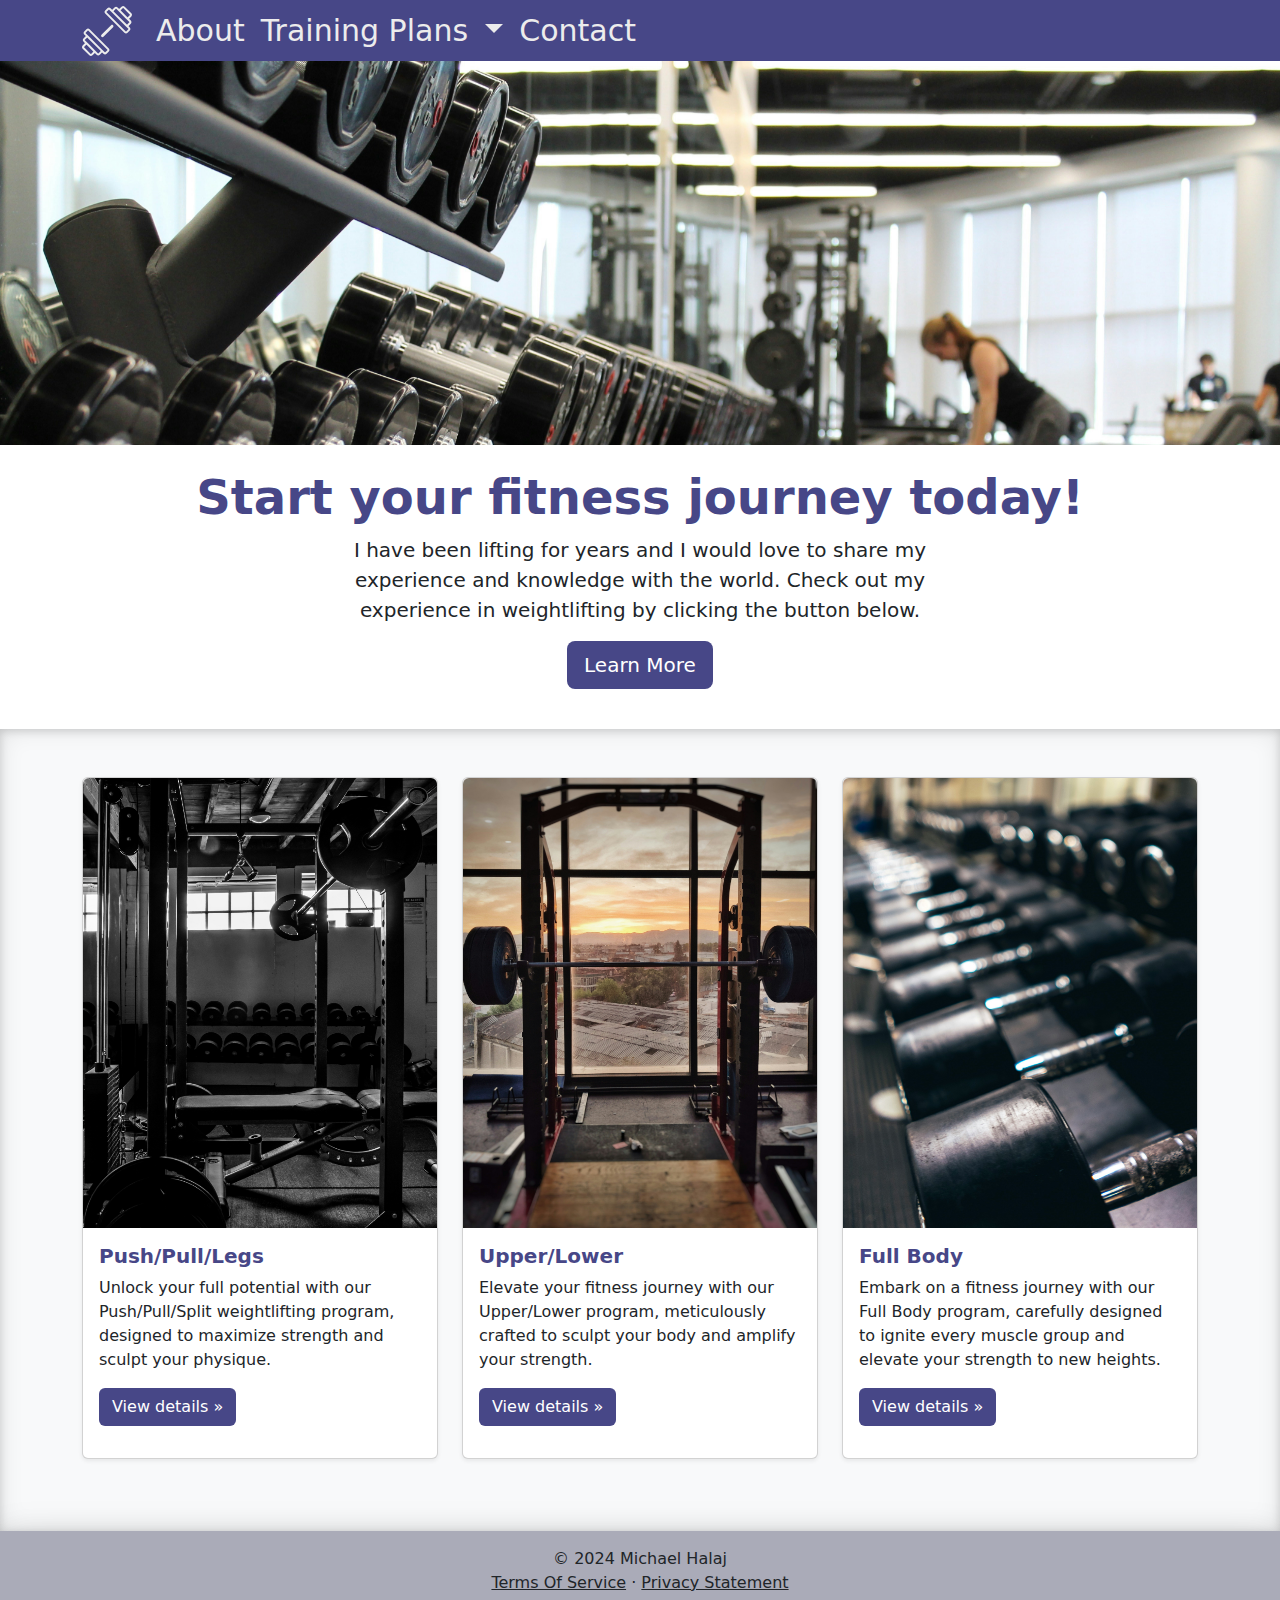
<file: index.html>
<!--DEVELOPER Michael Halaj, IS117-102, Spring 2024-->
<!DOCTYPE html>
<html lang="en">
<head>
    <meta charset="UTF-8">
    <meta name="viewport" content="width=device-width, initial-scale=1.0">
    <title>Training Strategies</title>
    <link href="https://cdn.jsdelivr.net/npm/bootstrap@5.3.3/dist/css/bootstrap.min.css" rel="stylesheet" integrity="sha384-QWTKZyjpPEjISv5WaRU9OFeRpok6YctnYmDr5pNlyT2bRjXh0JMhjY6hW+ALEwIH" crossorigin="anonymous">
    <link rel="stylesheet" href="styles.css">
</head>
<body class="d-flex flex-column h-100">
        <header>
          <nav class="navbar navbar-expand-lg ps-4 pe-4 shadow">
            <div class="container">
              <a class="navbar-brand" href="index.html">
                <img src="images/dumbbell-svgrepo-com.svg" width="50" height="50" alt="Home">
            </a>
            <button class="navbar-toggler" type="button" data-bs-toggle="collapse" data-bs-target="#navbarNavDropdown" aria-controls="navbarNavDropdown" aria-expanded="false" aria-label="Toggle navigation">
              <span class="navbar-toggler-icon"></span>
            </button>
            <div class="collapse navbar-collapse" id="navbarNavDropdown">
              <ul class="navbar-nav">
                <li class="nav-item active">
                  <a class="nav-link" href="about.html">About</a>
                </li>
                <li class="nav-item dropdown">
                    <a class="nav-link dropdown-toggle" href="#" id="navbarDropdownMenuLink" role="button" data-bs-toggle="dropdown" aria-expanded="false">
                      Training Plans
                    </a>
                    <ul class="dropdown-menu" id="dropdown-menu" aria-labelledby="navbarDropdownMenuLink">
                      <li><a class="dropdown-item" href="ppl.html">Push/Pull/Legs</a></li>
                      <li><a class="dropdown-item" href="upperlower.html">Upper/Lower</a></li>
                      <li><a class="dropdown-item" href="fullbody.html">Full Body</a></li>
                    </ul>
                  </li>
                <li class="nav-item">
                  <a class="nav-link" href="contact.html">Contact</a>
                </li>
              </ul>
            </div>
          </nav>
        </header>
        <main>
          <div id="carousel" class="carousel slide mb-6" data-bs-ride="carousel">
            <div class="carousel-inner">
              <div class="carousel-item active">
                <img class="d-block w-100" src="images/carousel-1.jpg" alt="First slide">
              </div>
              <div class="carousel-item">
                <img class="d-block w-100" src="images/carousel-2.jpg" alt="Second slide">
              </div>
              <div class="carousel-item">
                <img class="d-block w-100" src="images/carousel-3.jpg" alt="Third slide">
              </div>
            </div>
          </div>
          <div class="p-4 text-center">
            <div class="container-fluid">
              <h1 class="display-5 fw-bold contact-me">Start your fitness journey today!</h1>
              <div class="col-lg-6 mx-auto">
                <p class="contact-paragraph">I have been lifting for years and I would love to share my experience and knowledge with the world. Check out my experience in weightlifting by clicking the button below.</p>
              </div>
              <p>
                <a class="btn btn-lg view-details" href="about.html">Learn More</a>
              </p>
            </div>
          </div>
          <div class="bg-body-tertiary p-5 card-background">
            <div class="container mb-4">
              <div class="row">
                <div class="col-lg-4">
                  <div class="card shadow-sm">
                      <img class="card-image"src="images/gym2.jpg" width="100%" alt="gym equipment">
                    <div class="card-body">
                      <h5 class="card-title contact-me fw-bold">Push/Pull/Legs</h5>
                      <p class="card-text">
                        Unlock your full potential with our Push/Pull/Split weightlifting program, designed to maximize strength and sculpt your physique.
                      </p>
                      <p>
                        <a class="btn view-details" href="ppl.html">View details »</a>
                      </p>
                    </div>
                  </div>
                </div>
                <div class="col-lg-4">
                  <div class="card shadow-sm">
                    <img class="card-image"src="images/gym3.jpg" width="100%" alt="">
                    <div class="card-body">
                      <h5 class="card-title contact-me fw-bold">Upper/Lower</h5>
                      <p class="card-text">
                        Elevate your fitness journey with our Upper/Lower program, meticulously crafted to sculpt your body and amplify your strength.
                      </p>
                      <p>
                        <a class="btn view-details" href="upperlower.html">View details »</a>
                      </p>
                    </div>
                  </div>
                </div>
                <div class="col-lg-4">
                  <div class="card shadow-sm">
                    <img class="card-image"src="images/gym4.jpg" width="100%" alt="">
                    <div class="card-body">
                      <h5 class="card-title contact-me fw-bold">Full Body</h5>
                      <p class="card-text">
                        Embark on a fitness journey with our Full Body program, carefully designed to ignite every muscle group and elevate your strength to new heights. 
                      </p>
                      <p>
                        <a class="btn view-details" href="fullbody.html">View details »</a>
                      </p>
                    </div>
                  </div>
                </div>
              </div>
            </div>
          </div>
                   
        </main>
          
    <footer class="footer mt-auto text-center text-lg-start">
        <!-- Copyright -->
        <div class="text-center p-3">
            © 2024 Michael Halaj 
            <br>
            <a class="text-body" href="#">Terms Of Service</a>
            ·
            <a class="text-body" href="#">Privacy Statement</a>

        </div>
        <!-- Copyright -->
      </footer>
    </div>
    <script src="https://cdn.jsdelivr.net/npm/bootstrap@5.3.3/dist/js/bootstrap.bundle.min.js" integrity="sha384-YvpcrYf0tY3lHB60NNkmXc5s9fDVZLESaAA55NDzOxhy9GkcIdslK1eN7N6jIeHz" crossorigin="anonymous"></script>
</body>
</html>
</file>
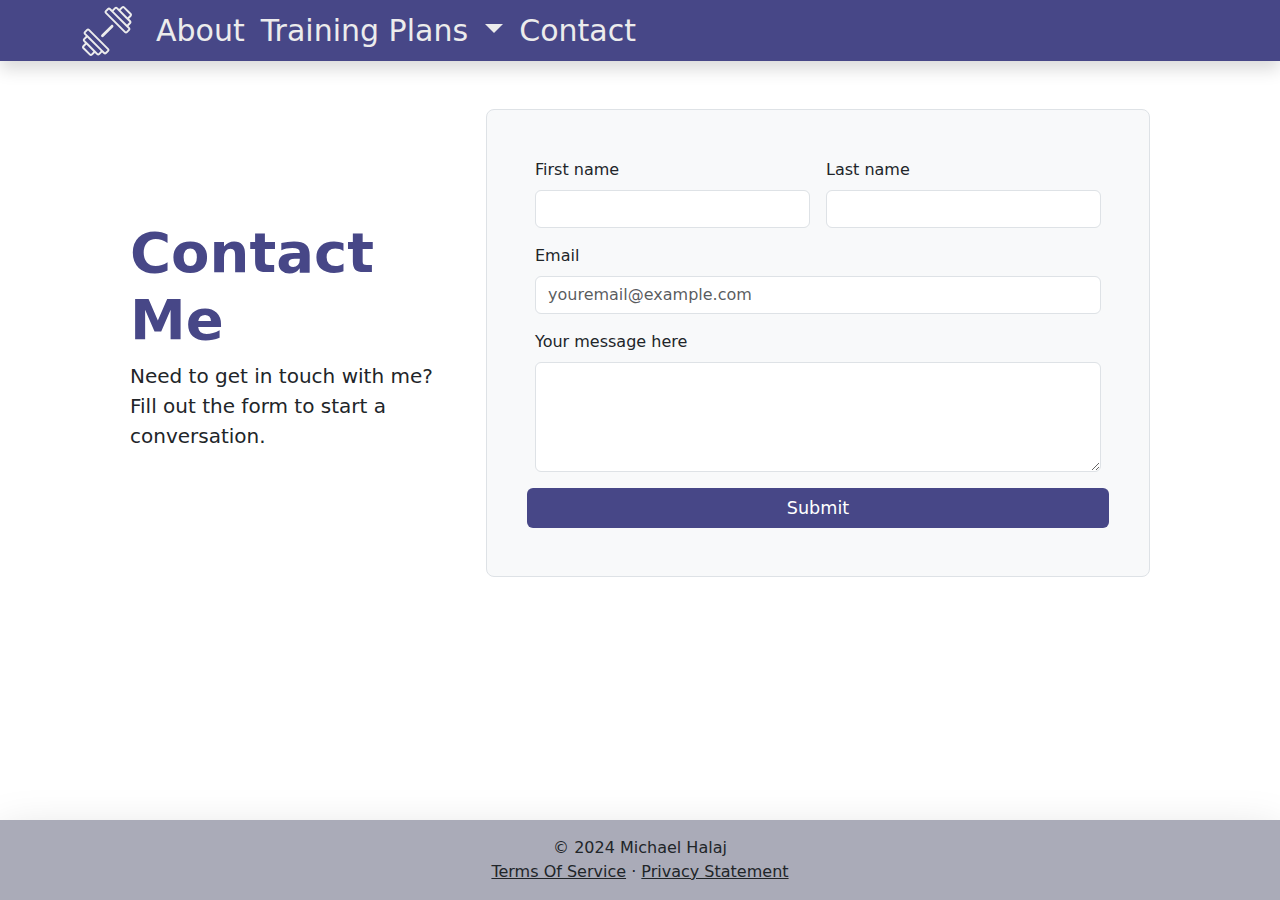
<file: contact.html>
<!DOCTYPE html>
<html lang="en">
<head>
    <meta charset="UTF-8">
    <meta name="viewport" content="width=device-width, initial-scale=1.0">
    <title>Training Strategies</title>
    <link href="https://cdn.jsdelivr.net/npm/bootstrap@5.3.3/dist/css/bootstrap.min.css" rel="stylesheet" integrity="sha384-QWTKZyjpPEjISv5WaRU9OFeRpok6YctnYmDr5pNlyT2bRjXh0JMhjY6hW+ALEwIH" crossorigin="anonymous">
    <link rel="stylesheet" href="styles.css">
</head>
<body class="d-flex flex-column h-100">
    <header>
        <nav class="navbar navbar-expand-lg ps-4 pe-4 shadow">
            <!--No scrollbar on page affects the navbar shift-->
            <div class="container">
                <a class="navbar-brand" href="index.html">
                    <img src="images/dumbbell-svgrepo-com.svg" width="50" height="50" alt="Home">
                </a>
                <button class="navbar-toggler" type="button" data-bs-toggle="collapse" data-bs-target="#navbarNavDropdown" aria-controls="navbarNavDropdown" aria-expanded="false" aria-label="Toggle navigation">
                    <span class="navbar-toggler-icon"></span>
                </button>
                <div class="collapse navbar-collapse" id="navbarNavDropdown">
                    <ul class="navbar-nav">
                        <li class="nav-item active">
                            <a class="nav-link" href="about.html">About</a>
                        </li>
                        <li class="nav-item dropdown">
                            <a class="nav-link dropdown-toggle" href="#" id="navbarDropdownMenuLink" role="button" data-bs-toggle="dropdown" aria-expanded="false">
                                Training Plans
                            </a>
                            <ul class="dropdown-menu" aria-labelledby="navbarDropdownMenuLink">
                                <li><a class="dropdown-item" href="ppl.html">Push/Pull/Legs</a></li>
                                <li><a class="dropdown-item" href="upperlower.html">Upper/Lower</a></li>
                                <li><a class="dropdown-item" href="fullbody.html">Full Body</a></li>
                            </ul>
                        </li>
                        <li class="nav-item">
                            <a class="nav-link" href="#">Contact</a>
                        </li>
                    </ul>
                </div>
            </div>
        </nav>
    </header>
    <main class="container">
        <div class="row g-5 align-items-center p-5">
            <div class="col-md-5 col-lg-4">
                <h1 class="contact-me display-4 fw-bold">Contact Me </h1>
                <p class="contact-paragraph">
                    Need to get in touch with me? Fill out the form to start a conversation.
                </p>
            </div>
            <div class="col-md-7 col-lg-8">
                <form class="bg-body-tertiary p-3 rounded-3 border p-5">
                    <div class="row g-3">
                        <div class="col-sm-6">
                            <label for="firstName" class="form-label">First name</label>
                            <input type="text" class="form-control" id="firstName" placeholder="" value="" required="">
                            <div class="invalid-feedback">
                              Valid first name is required.
                            </div>
                        </div>
                        <div class="col-sm-6">
                            <label for="lastName" class="form-label">Last name</label>
                            <input type="text" class="form-control" id="lastName" placeholder="" value="" required="">
                            <div class="invalid-feedback">
                              Valid last name is required.
                            </div>
                        </div>
                        <div class="col-12">
                            <label for="email" class="form-label">
                                Email
                            </label>
                            <input type="email" class="form-control" id="email" placeholder="youremail@example.com">
                            <div class="invalid-feedback">
                               Valid email address is required.
                            </div>
                        </div>
                        <div class="col-12">
                            <label for="message" class="form-label">
                                Your message here
                            </label>
                            <textarea class="form-control" rows="4"></textarea>
                        </div>
                        <button type="submit" class="btn submit">Submit</button>
                    </div>

                </form>

            </div>
            
        </div>
    </main>
    <footer class="footer mt-auto text-center text-lg-start">
        <!-- Copyright -->
        <div class="text-center p-3">
            © 2024 Michael Halaj 
            <br>
            <a class="text-body" href="#">Terms Of Service</a>
            ·
            <a class="text-body" href="#">Privacy Statement</a>
        </div>
        <!-- Copyright -->
    </footer>
    <script src="https://cdn.jsdelivr.net/npm/bootstrap@5.3.3/dist/js/bootstrap.bundle.min.js" integrity="sha384-YvpcrYf0tY3lHB60NNkmXc5s9fDVZLESaAA55NDzOxhy9GkcIdslK1eN7N6jIeHz" crossorigin="anonymous"></script>
</body>
</html>
</file>
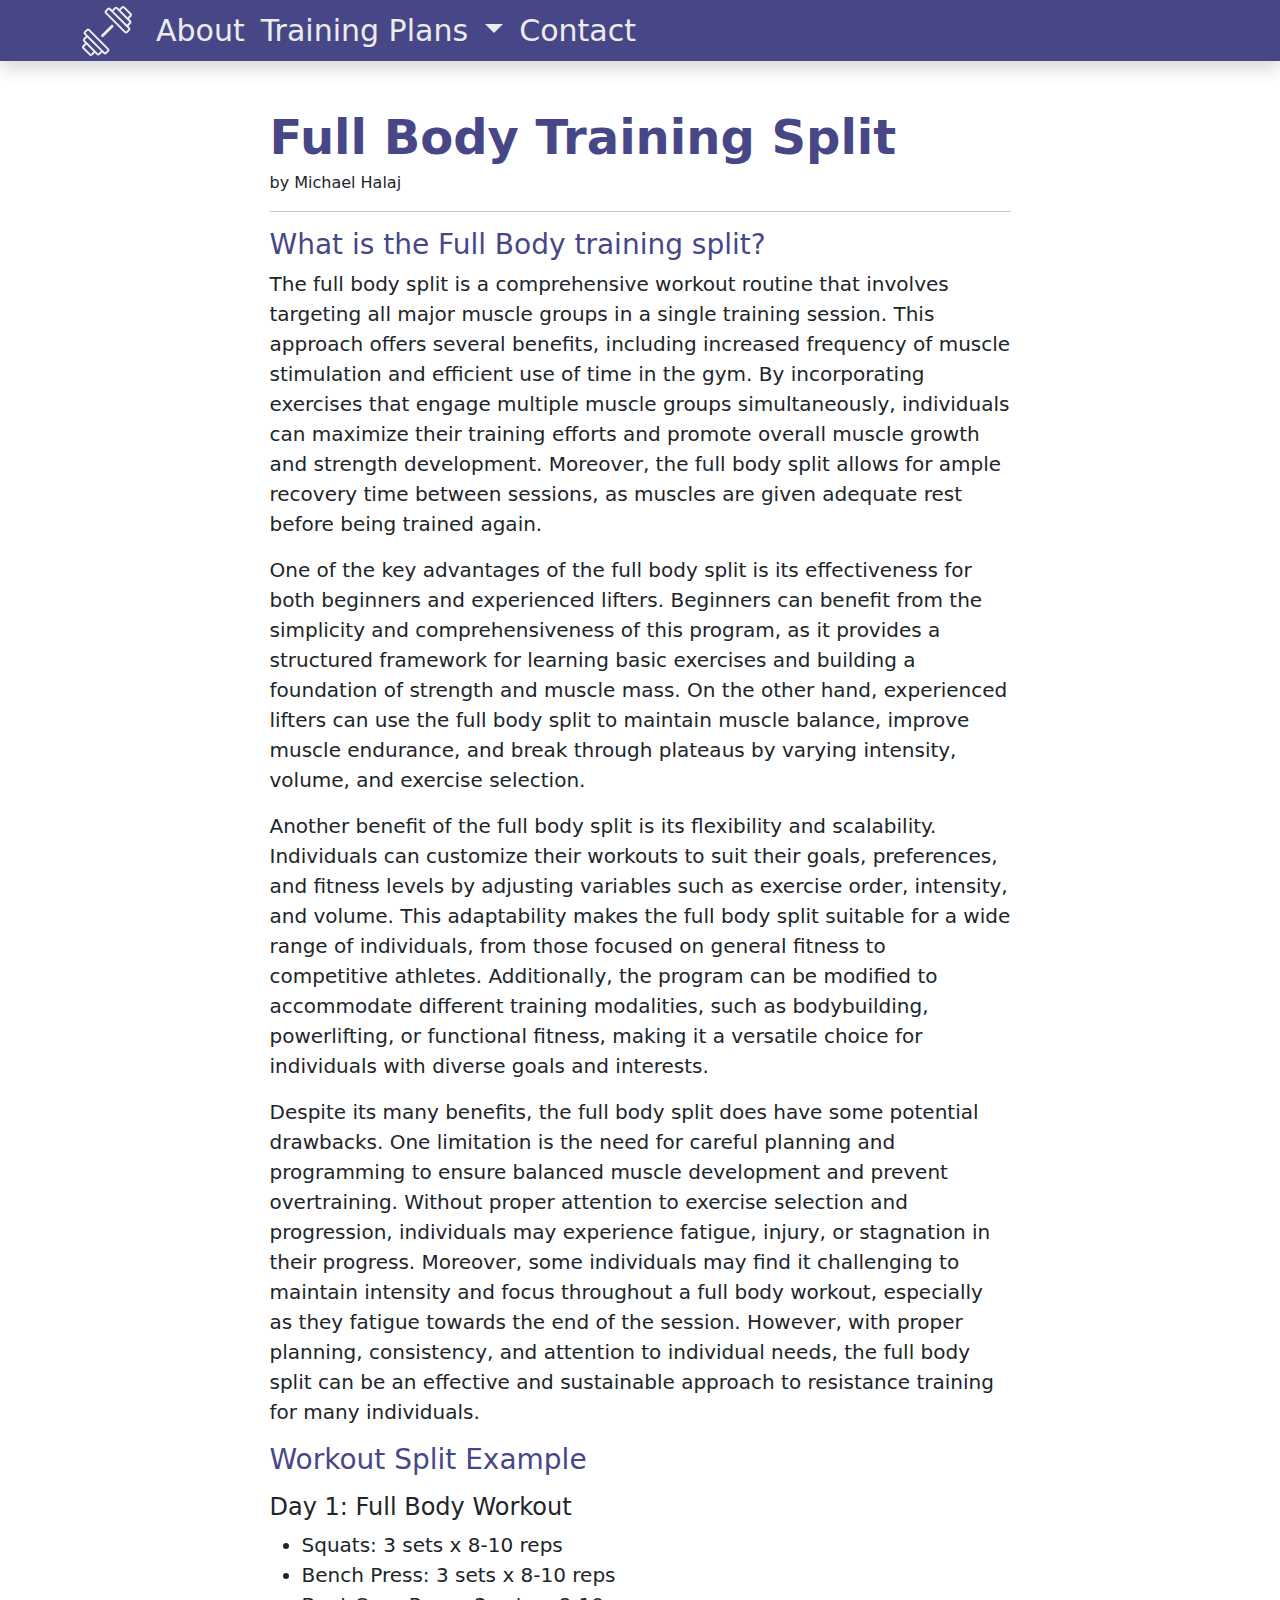
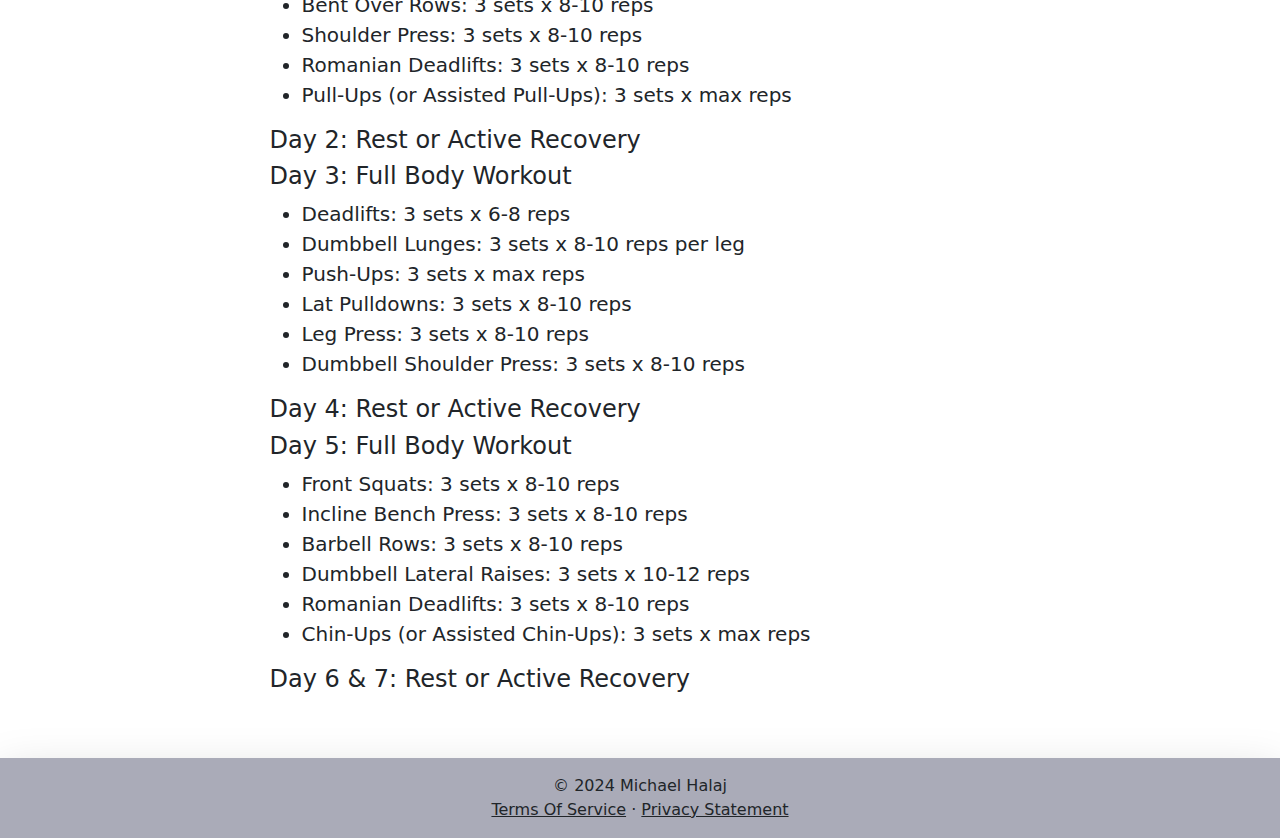
<file: fullbody.html>
<!DOCTYPE html>
<html lang="en">
<head>
    <meta charset="UTF-8">
    <meta name="viewport" content="width=device-width, initial-scale=1.0">
    <title>Training Strategies</title>
    <link href="https://cdn.jsdelivr.net/npm/bootstrap@5.3.3/dist/css/bootstrap.min.css" rel="stylesheet" integrity="sha384-QWTKZyjpPEjISv5WaRU9OFeRpok6YctnYmDr5pNlyT2bRjXh0JMhjY6hW+ALEwIH" crossorigin="anonymous">
    <link rel="stylesheet" href="styles.css">
</head>
<body class="d-flex flex-column h-100">
    <header>
        <nav class="navbar navbar-expand-lg ps-4 pe-4 shadow">
            <div class="container">
                <a class="navbar-brand" href="index.html">
                    <img src="images/dumbbell-svgrepo-com.svg" width="50" height="50" alt="Home">
                </a>
                <button class="navbar-toggler" type="button" data-bs-toggle="collapse" data-bs-target="#navbarNavDropdown" aria-controls="navbarNavDropdown" aria-expanded="false" aria-label="Toggle navigation">
                    <span class="navbar-toggler-icon"></span>
                </button>
                <div class="collapse navbar-collapse" id="navbarNavDropdown">
                    <ul class="navbar-nav">
                        <li class="nav-item active">
                            <a class="nav-link" href="about.html">About</a>
                        </li>
                        <li class="nav-item dropdown">
                            <a class="nav-link dropdown-toggle" href="#" id="navbarDropdownMenuLink" role="button" data-bs-toggle="dropdown" aria-expanded="false">
                                Training Plans
                            </a>
                            <ul class="dropdown-menu" aria-labelledby="navbarDropdownMenuLink">
                                <li><a class="dropdown-item" href="ppl.html">Push/Pull/Legs</a></li>
                                <li><a class="dropdown-item" href="upperlower.html">Upper/Lower</a></li>
                                <li><a class="dropdown-item" href="fullbody.html">Full Body</a></li>
                            </ul>
                        </li>
                        <li class="nav-item">
                            <a class="nav-link" href="contact.html">Contact</a>
                        </li>
                    </ul>
                </div>
            </div>
        </nav>
    </header>
    <main class="container">
        <article class="training-split-post p-5 col-lg-9 mx-auto">
            <h2 class="display-5 fw-bold mb-1 training-split-headers">Full Body Training Split</h2>
            <p class="post-meta">by Michael Halaj</p>
            <hr>
            <h3 class="training-split-headers">What is the Full Body training split?</h3>
            <p class="contact-paragraph">
                The full body split is a comprehensive workout routine that involves targeting all major muscle groups in a single training session. This approach offers several benefits, including increased frequency of muscle stimulation and efficient use of time in the gym. By incorporating exercises that engage multiple muscle groups simultaneously, individuals can maximize their training efforts and promote overall muscle growth and strength development. Moreover, the full body split allows for ample recovery time between sessions, as muscles are given adequate rest before being trained again.            
            <p class="contact-paragraph">
                One of the key advantages of the full body split is its effectiveness for both beginners and experienced lifters. Beginners can benefit from the simplicity and comprehensiveness of this program, as it provides a structured framework for learning basic exercises and building a foundation of strength and muscle mass. On the other hand, experienced lifters can use the full body split to maintain muscle balance, improve muscle endurance, and break through plateaus by varying intensity, volume, and exercise selection.
            <p class="contact-paragraph">
                Another benefit of the full body split is its flexibility and scalability. Individuals can customize their workouts to suit their goals, preferences, and fitness levels by adjusting variables such as exercise order, intensity, and volume. This adaptability makes the full body split suitable for a wide range of individuals, from those focused on general fitness to competitive athletes. Additionally, the program can be modified to accommodate different training modalities, such as bodybuilding, powerlifting, or functional fitness, making it a versatile choice for individuals with diverse goals and interests.           
            </p>
            <p class="contact-paragraph">
                Despite its many benefits, the full body split does have some potential drawbacks. One limitation is the need for careful planning and programming to ensure balanced muscle development and prevent overtraining. Without proper attention to exercise selection and progression, individuals may experience fatigue, injury, or stagnation in their progress. Moreover, some individuals may find it challenging to maintain intensity and focus throughout a full body workout, especially as they fatigue towards the end of the session. However, with proper planning, consistency, and attention to individual needs, the full body split can be an effective and sustainable approach to resistance training for many individuals.
            </p>
            <h3 class="training-split-headers">Workout Split Example</h3>
            <p>
                <h4>
                    Day 1: Full Body Workout
                </h4>
                <ul class="contact-paragraph">
                    <li>Squats: 3 sets x 8-10 reps  </li>
                    <li>Bench Press: 3 sets x 8-10 reps </li>
                    <li>Bent Over Rows: 3 sets x 8-10 reps</li>
                    <li>Shoulder Press: 3 sets x 8-10 reps</li>
                    <li>Romanian Deadlifts: 3 sets x 8-10 reps</li>
                    <li>Pull-Ups (or Assisted Pull-Ups): 3 sets x max reps</li></li>
                </ul>
                <h4>Day 2: Rest or Active Recovery</h4>

                <h4>Day 3: Full Body Workout</h4>
                <ul class="contact-paragraph">
                    <li>Deadlifts: 3 sets x 6-8 reps</li>
                    <li>Dumbbell Lunges: 3 sets x 8-10 reps per leg</li>
                    <li>Push-Ups: 3 sets x max reps</li>
                    <li>Lat Pulldowns: 3 sets x 8-10 reps</li>
                    <li>Leg Press: 3 sets x 8-10 reps</li>
                    <li>Dumbbell Shoulder Press: 3 sets x 8-10 reps</li>
                </ul>

                <h4>Day 4: Rest or Active Recovery</h4>

                <h4>Day 5: Full Body Workout</h4>
                <ul class="contact-paragraph">
                    <li>Front Squats: 3 sets x 8-10 reps</li>
                    <li>Incline Bench Press: 3 sets x 8-10 reps</li>
                    <li>Barbell Rows: 3 sets x 8-10 reps</li>
                    <li>Dumbbell Lateral Raises: 3 sets x 10-12 reps</li>
                    <li>Romanian Deadlifts: 3 sets x 8-10 reps</li>
                    <li>Chin-Ups (or Assisted Chin-Ups): 3 sets x max reps</li>
                </ul>

                <h4>Day 6 & 7: Rest or Active Recovery</h4>
            </p>
            
            <!-- More content -->
        </article>
    </main>
    <footer class="footer mt-auto text-center text-lg-start">
        <!-- Copyright -->
        <div class="text-center p-3">
            © 2024 Michael Halaj 
            <br>
            <a class="text-body" href="#">Terms Of Service</a>
            ·
            <a class="text-body" href="#">Privacy Statement</a>
        </div>
        <!-- Copyright -->
    </footer>
    <script src="https://cdn.jsdelivr.net/npm/bootstrap@5.3.3/dist/js/bootstrap.bundle.min.js" integrity="sha384-YvpcrYf0tY3lHB60NNkmXc5s9fDVZLESaAA55NDzOxhy9GkcIdslK1eN7N6jIeHz" crossorigin="anonymous"></script>
</body>
</html>
</file>
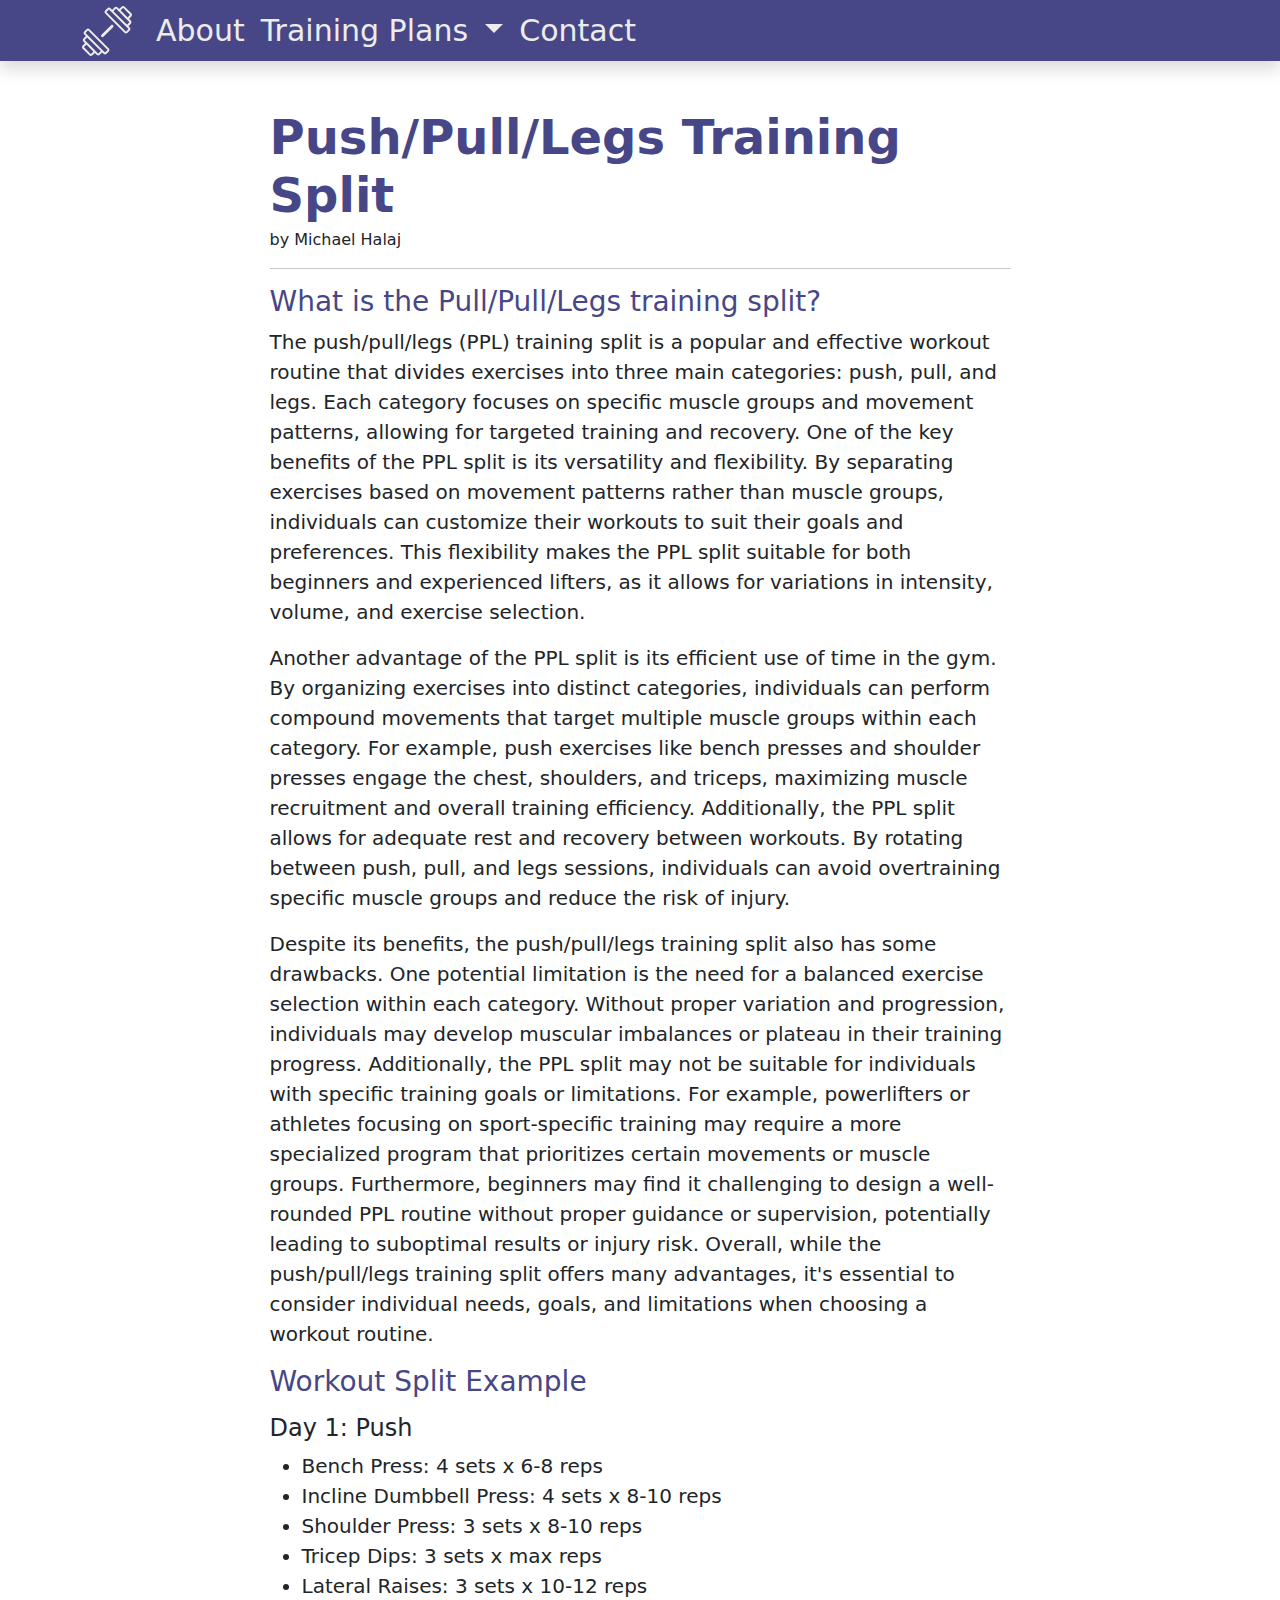
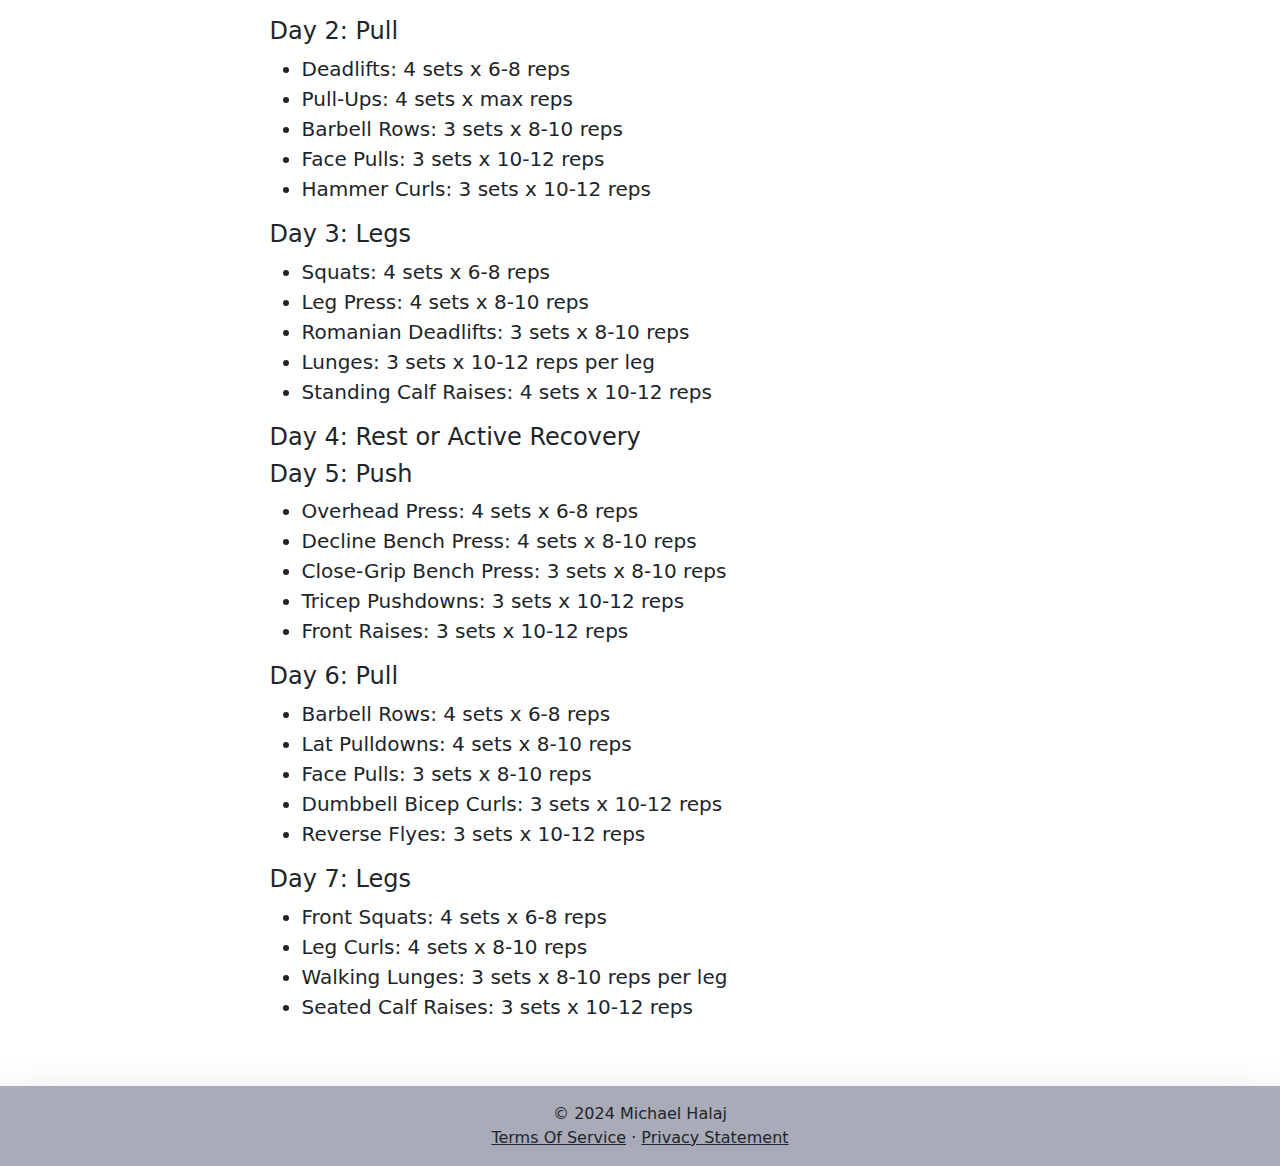
<file: ppl.html>
<!DOCTYPE html>
<html lang="en">
<head>
    <meta charset="UTF-8">
    <meta name="viewport" content="width=device-width, initial-scale=1.0">
    <title>Training Strategies</title>
    <link href="https://cdn.jsdelivr.net/npm/bootstrap@5.3.3/dist/css/bootstrap.min.css" rel="stylesheet" integrity="sha384-QWTKZyjpPEjISv5WaRU9OFeRpok6YctnYmDr5pNlyT2bRjXh0JMhjY6hW+ALEwIH" crossorigin="anonymous">
    <link rel="stylesheet" href="styles.css">
</head>
<body class="d-flex flex-column h-100">
    <header>
        <nav class="navbar navbar-expand-lg ps-4 pe-4 shadow">
            <div class="container">
                <a class="navbar-brand" href="index.html">
                    <img src="images/dumbbell-svgrepo-com.svg" width="50" height="50" alt="Home">
                </a>
                <button class="navbar-toggler" type="button" data-bs-toggle="collapse" data-bs-target="#navbarNavDropdown" aria-controls="navbarNavDropdown" aria-expanded="false" aria-label="Toggle navigation">
                    <span class="navbar-toggler-icon"></span>
                </button>
                <div class="collapse navbar-collapse" id="navbarNavDropdown">
                    <ul class="navbar-nav">
                        <li class="nav-item active">
                            <a class="nav-link" href="about.html">About</a>
                        </li>
                        <li class="nav-item dropdown">
                            <a class="nav-link dropdown-toggle" href="#" id="navbarDropdownMenuLink" role="button" data-bs-toggle="dropdown" aria-expanded="false">
                                Training Plans
                            </a>
                            <ul class="dropdown-menu" aria-labelledby="navbarDropdownMenuLink">
                                <li><a class="dropdown-item" href="ppl.html">Push/Pull/Legs</a></li>
                                <li><a class="dropdown-item" href="upperlower.html">Upper/Lower</a></li>
                                <li><a class="dropdown-item" href="fullbody.html">Full Body</a></li>
                            </ul>
                        </li>
                        <li class="nav-item">
                            <a class="nav-link" href="contact.html">Contact</a>
                        </li>
                    </ul>
                </div>
            </div>
        </nav>
    </header>
    <main class="container">
        <article class="training-split-post p-5 col-lg-9 mx-auto">
            <h2 class="display-5 fw-bold mb-1 training-split-headers">Push/Pull/Legs Training Split</h2>
            <p class="post-meta">by Michael Halaj</p>
            <hr>
            <h3 class="training-split-headers">What is the Pull/Pull/Legs training split?</h3>
            <p class="contact-paragraph">
                The push/pull/legs (PPL) training split is a popular and effective workout routine that divides exercises into three main categories: push, pull, and legs. Each category focuses on specific muscle groups and movement patterns, allowing for targeted training and recovery. One of the key benefits of the PPL split is its versatility and flexibility. By separating exercises based on movement patterns rather than muscle groups, individuals can customize their workouts to suit their goals and preferences. This flexibility makes the PPL split suitable for both beginners and experienced lifters, as it allows for variations in intensity, volume, and exercise selection.
            </p>
            <p class="contact-paragraph">
                Another advantage of the PPL split is its efficient use of time in the gym. By organizing exercises into distinct categories, individuals can perform compound movements that target multiple muscle groups within each category. For example, push exercises like bench presses and shoulder presses engage the chest, shoulders, and triceps, maximizing muscle recruitment and overall training efficiency. Additionally, the PPL split allows for adequate rest and recovery between workouts. By rotating between push, pull, and legs sessions, individuals can avoid overtraining specific muscle groups and reduce the risk of injury.
            </p>
            <p class="contact-paragraph">
                Despite its benefits, the push/pull/legs training split also has some drawbacks. One potential limitation is the need for a balanced exercise selection within each category. Without proper variation and progression, individuals may develop muscular imbalances or plateau in their training progress. Additionally, the PPL split may not be suitable for individuals with specific training goals or limitations. For example, powerlifters or athletes focusing on sport-specific training may require a more specialized program that prioritizes certain movements or muscle groups. Furthermore, beginners may find it challenging to design a well-rounded PPL routine without proper guidance or supervision, potentially leading to suboptimal results or injury risk. Overall, while the push/pull/legs training split offers many advantages, it's essential to consider individual needs, goals, and limitations when choosing a workout routine.
            </p>
            <h3 class="training-split-headers">Workout Split Example</h3>
            <p>
                <h4>Day 1: Push</h4>
                <ul class="contact-paragraph">
                  <li>Bench Press: 4 sets x 6-8 reps</li>
                  <li>Incline Dumbbell Press: 4 sets x 8-10 reps</li>
                  <li>Shoulder Press: 3 sets x 8-10 reps</li>
                  <li>Tricep Dips: 3 sets x max reps</li>
                  <li>Lateral Raises: 3 sets x 10-12 reps</li>
                </ul>
                
                <h4>Day 2: Pull</h4>
                <ul class="contact-paragraph">
                  <li>Deadlifts: 4 sets x 6-8 reps</li>
                  <li>Pull-Ups: 4 sets x max reps</li>
                  <li>Barbell Rows: 3 sets x 8-10 reps</li>
                  <li>Face Pulls: 3 sets x 10-12 reps</li>
                  <li>Hammer Curls: 3 sets x 10-12 reps</li>
                </ul>
                
                <h4>Day 3: Legs</h4>
                <ul class="contact-paragraph">
                  <li>Squats: 4 sets x 6-8 reps</li>
                  <li>Leg Press: 4 sets x 8-10 reps</li>
                  <li>Romanian Deadlifts: 3 sets x 8-10 reps</li>
                  <li>Lunges: 3 sets x 10-12 reps per leg</li>
                  <li>Standing Calf Raises: 4 sets x 10-12 reps</li>
                </ul>
                
                <h4>Day 4: Rest or Active Recovery</h4>
                
                <h4>Day 5: Push</h4>
                <ul class="contact-paragraph">
                  <li>Overhead Press: 4 sets x 6-8 reps</li>
                  <li>Decline Bench Press: 4 sets x 8-10 reps</li>
                  <li>Close-Grip Bench Press: 3 sets x 8-10 reps</li>
                  <li>Tricep Pushdowns: 3 sets x 10-12 reps</li>
                  <li>Front Raises: 3 sets x 10-12 reps</li>
                </ul>
                
                <h4>Day 6: Pull</h4>
                <ul class="contact-paragraph">
                  <li>Barbell Rows: 4 sets x 6-8 reps</li>
                  <li>Lat Pulldowns: 4 sets x 8-10 reps</li>
                  <li>Face Pulls: 3 sets x 8-10 reps</li>
                  <li>Dumbbell Bicep Curls: 3 sets x 10-12 reps</li>
                  <li>Reverse Flyes: 3 sets x 10-12 reps</li>
                </ul>
                
                <h4>Day 7: Legs</h4>
                <ul class="contact-paragraph">
                  <li>Front Squats: 4 sets x 6-8 reps</li>
                  <li>Leg Curls: 4 sets x 8-10 reps</li>
                  <li>Walking Lunges: 3 sets x 8-10 reps per leg</li>
                  <li>Seated Calf Raises: 3 sets x 10-12 reps</li>
                </ul>
            </p>
            
            <!-- More content -->
        </article>
    </main>
    <footer class="footer mt-auto text-center text-lg-start">
        <!-- Copyright -->
        <div class="text-center p-3">
            © 2024 Michael Halaj 
            <br>
            <a class="text-body" href="#">Terms Of Service</a>
            ·
            <a class="text-body" href="#">Privacy Statement</a>
        </div>
        <!-- Copyright -->
    </footer>
    <script src="https://cdn.jsdelivr.net/npm/bootstrap@5.3.3/dist/js/bootstrap.bundle.min.js" integrity="sha384-YvpcrYf0tY3lHB60NNkmXc5s9fDVZLESaAA55NDzOxhy9GkcIdslK1eN7N6jIeHz" crossorigin="anonymous"></script>
</body>
</html>
</file>
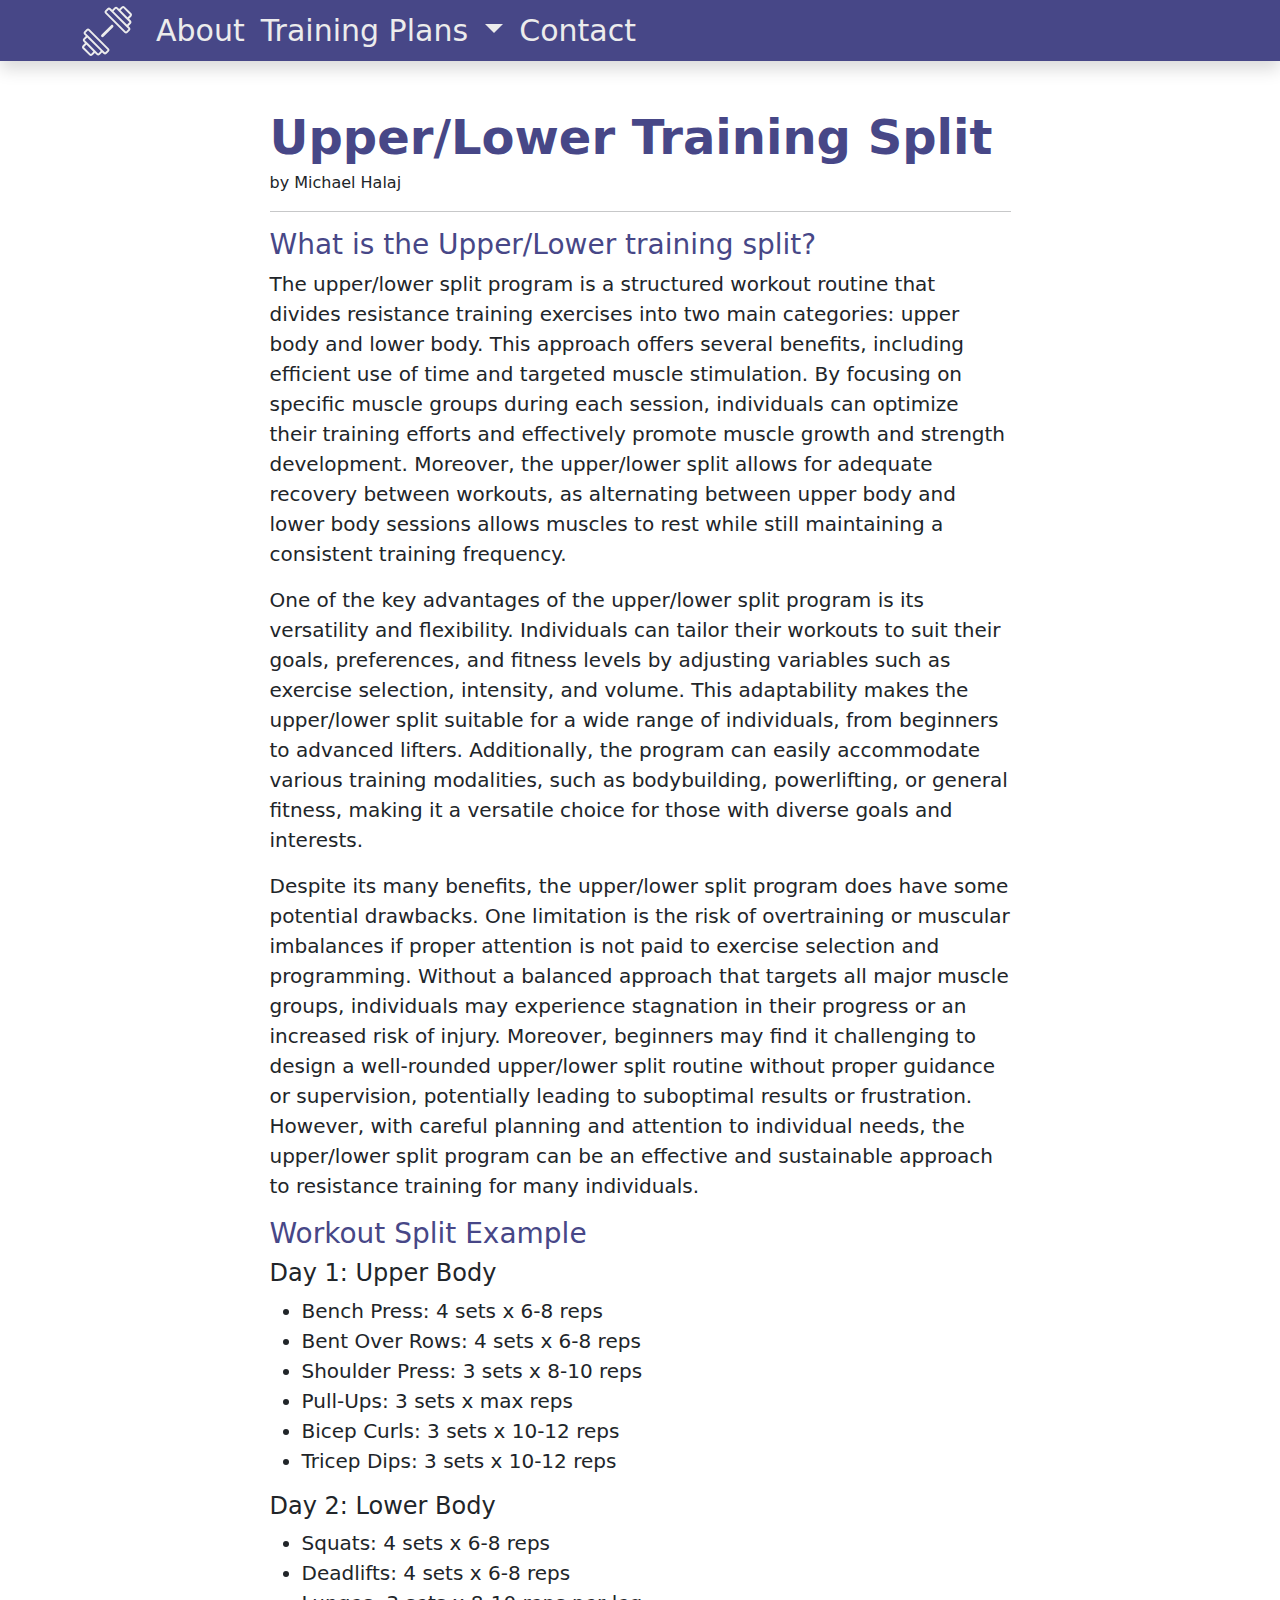
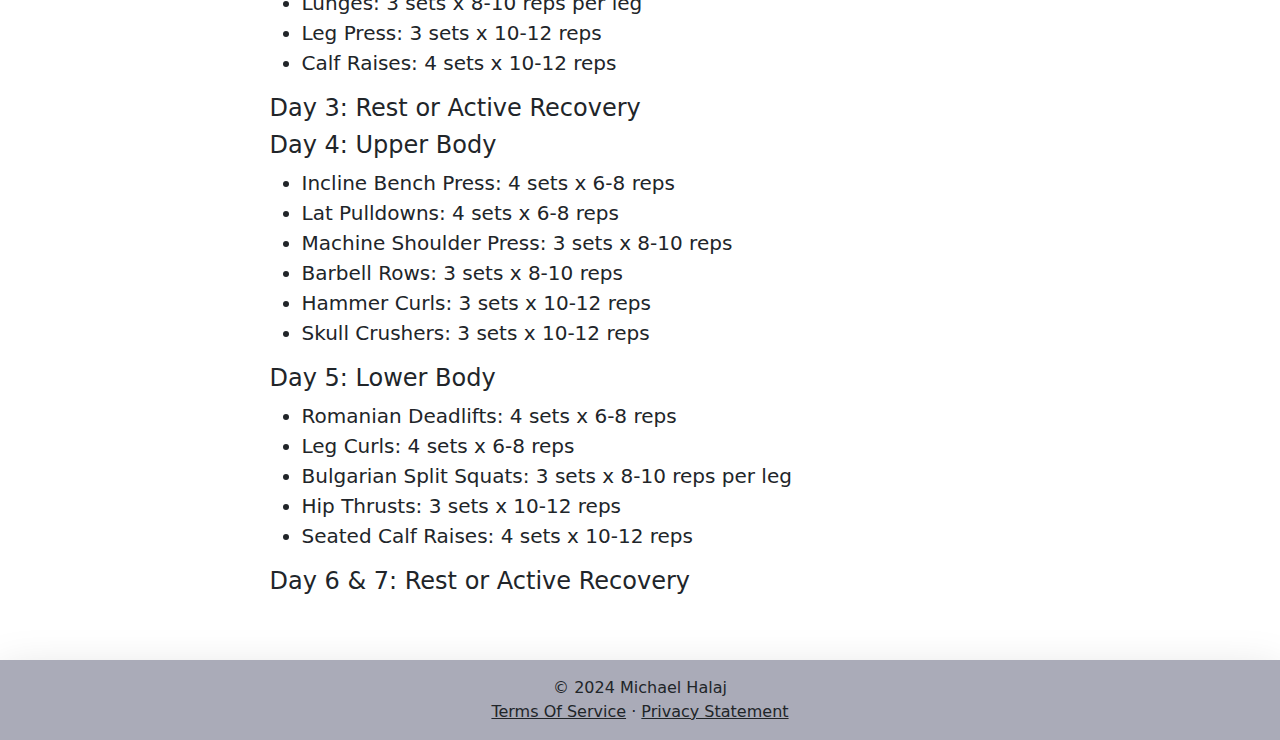
<file: upperlower.html>
<!DOCTYPE html>
<html lang="en">
<head>
    <meta charset="UTF-8">
    <meta name="viewport" content="width=device-width, initial-scale=1.0">
    <title>Training Strategies</title>
    <link href="https://cdn.jsdelivr.net/npm/bootstrap@5.3.3/dist/css/bootstrap.min.css" rel="stylesheet" integrity="sha384-QWTKZyjpPEjISv5WaRU9OFeRpok6YctnYmDr5pNlyT2bRjXh0JMhjY6hW+ALEwIH" crossorigin="anonymous">
    <link rel="stylesheet" href="styles.css">
</head>
<body class="d-flex flex-column h-100">
    <header>
        <nav class="navbar navbar-expand-lg ps-4 pe-4 shadow">
            <div class="container">
                <a class="navbar-brand" href="index.html">
                    <img src="images/dumbbell-svgrepo-com.svg" width="50" height="50" alt="Home">
                </a>
                <button class="navbar-toggler" type="button" data-bs-toggle="collapse" data-bs-target="#navbarNavDropdown" aria-controls="navbarNavDropdown" aria-expanded="false" aria-label="Toggle navigation">
                    <span class="navbar-toggler-icon"></span>
                </button>
                <div class="collapse navbar-collapse" id="navbarNavDropdown">
                    <ul class="navbar-nav">
                        <li class="nav-item active">
                            <a class="nav-link" href="about.html">About</a>
                        </li>
                        <li class="nav-item dropdown">
                            <a class="nav-link dropdown-toggle" href="#" id="navbarDropdownMenuLink" role="button" data-bs-toggle="dropdown" aria-expanded="false">
                                Training Plans
                            </a>
                            <ul class="dropdown-menu" aria-labelledby="navbarDropdownMenuLink">
                                <li><a class="dropdown-item" href="ppl.html">Push/Pull/Legs</a></li>
                                <li><a class="dropdown-item" href="upperlower.html">Upper/Lower</a></li>
                                <li><a class="dropdown-item" href="fullbody.html">Full Body</a></li>
                            </ul>
                        </li>
                        <li class="nav-item">
                            <a class="nav-link" href="contact.html">Contact</a>
                        </li>
                    </ul>
                </div>
            </div>
        </nav>
    </header>
    <main class="container">
        <article class="training-split-post p-5 col-lg-9 mx-auto">
            <h2 class="display-5 fw-bold mb-1 training-split-headers">Upper/Lower Training Split</h2>
            <p class="post-meta">by Michael Halaj</p>
            <hr>
            <h3 class="training-split-headers">What is the Upper/Lower training split?</h3>
            <p class="contact-paragraph">
                The upper/lower split program is a structured workout routine that divides resistance training exercises into two main categories: upper body and lower body. This approach offers several benefits, including efficient use of time and targeted muscle stimulation. By focusing on specific muscle groups during each session, individuals can optimize their training efforts and effectively promote muscle growth and strength development. Moreover, the upper/lower split allows for adequate recovery between workouts, as alternating between upper body and lower body sessions allows muscles to rest while still maintaining a consistent training frequency.
            </p>
            <p class="contact-paragraph">
                One of the key advantages of the upper/lower split program is its versatility and flexibility. Individuals can tailor their workouts to suit their goals, preferences, and fitness levels by adjusting variables such as exercise selection, intensity, and volume. This adaptability makes the upper/lower split suitable for a wide range of individuals, from beginners to advanced lifters. Additionally, the program can easily accommodate various training modalities, such as bodybuilding, powerlifting, or general fitness, making it a versatile choice for those with diverse goals and interests.
            </p>
            <p class="contact-paragraph">
                Despite its many benefits, the upper/lower split program does have some potential drawbacks. One limitation is the risk of overtraining or muscular imbalances if proper attention is not paid to exercise selection and programming. Without a balanced approach that targets all major muscle groups, individuals may experience stagnation in their progress or an increased risk of injury. Moreover, beginners may find it challenging to design a well-rounded upper/lower split routine without proper guidance or supervision, potentially leading to suboptimal results or frustration. However, with careful planning and attention to individual needs, the upper/lower split program can be an effective and sustainable approach to resistance training for many individuals.
            </p>
            <h3 class="training-split-headers">Workout Split Example</h3>
            <p">
                <h4>Day 1: Upper Body</h4>
                <ul class="contact-paragraph">
                  <li>Bench Press: 4 sets x 6-8 reps</li>
                  <li>Bent Over Rows: 4 sets x 6-8 reps</li>
                  <li>Shoulder Press: 3 sets x 8-10 reps</li>
                  <li>Pull-Ups: 3 sets x max reps</li>
                  <li>Bicep Curls: 3 sets x 10-12 reps</li>
                  <li>Tricep Dips: 3 sets x 10-12 reps</li>
                </ul>
                
                <h4>Day 2: Lower Body</h4>
                <ul class="contact-paragraph">
                  <li>Squats: 4 sets x 6-8 reps</li>
                  <li>Deadlifts: 4 sets x 6-8 reps</li>
                  <li>Lunges: 3 sets x 8-10 reps per leg</li>
                  <li>Leg Press: 3 sets x 10-12 reps</li>
                  <li>Calf Raises: 4 sets x 10-12 reps</li>
                </ul>
                
                <h4>Day 3: Rest or Active Recovery</h4>
                
                <h4>Day 4: Upper Body</h4>
                <ul class="contact-paragraph">
                  <li>Incline Bench Press: 4 sets x 6-8 reps</li>
                  <li>Lat Pulldowns: 4 sets x 6-8 reps</li>
                  <li>Machine Shoulder Press: 3 sets x 8-10 reps</li>
                  <li>Barbell Rows: 3 sets x 8-10 reps</li>
                  <li>Hammer Curls: 3 sets x 10-12 reps</li>
                  <li>Skull Crushers: 3 sets x 10-12 reps</li>
                </ul>
                
                <h4>Day 5: Lower Body</h4>
                <ul class="contact-paragraph">
                  <li>Romanian Deadlifts: 4 sets x 6-8 reps</li>
                  <li>Leg Curls: 4 sets x 6-8 reps</li>
                  <li>Bulgarian Split Squats: 3 sets x 8-10 reps per leg</li>
                  <li>Hip Thrusts: 3 sets x 10-12 reps</li>
                  <li>Seated Calf Raises: 4 sets x 10-12 reps</li>
                </ul>
                
                <h4>Day 6 & 7: Rest or Active Recovery</h4>
                
            </p>
            
            <!-- More content -->
        </article>
    </main>
    <footer class="footer mt-auto text-center text-lg-start">
        <!-- Copyright -->
        <div class="text-center p-3">
            © 2024 Michael Halaj 
            <br>
            <a class="text-body" href="#">Terms Of Service</a>
            ·
            <a class="text-body" href="#">Privacy Statement</a>
        </div>
        <!-- Copyright -->
    </footer>
    <script src="https://cdn.jsdelivr.net/npm/bootstrap@5.3.3/dist/js/bootstrap.bundle.min.js" integrity="sha384-YvpcrYf0tY3lHB60NNkmXc5s9fDVZLESaAA55NDzOxhy9GkcIdslK1eN7N6jIeHz" crossorigin="anonymous"></script>
</body>
</html>
</file>
<file: styles.css>
/*DEVELOPER: Michael Halaj, IS117-102, Spring 2024*/

html,
body {
    height: 100%;
    --nav-color: #474787;
    --page-color: #ECECEC ;
    --footer-color:  #AAABB8;
    --dark-color: #2C2C54;

}
nav, .view-details {
    background-color: var(--nav-color);
}
.navbar {
    padding: 0;
}
.view-details {
    color: white;
}
.view-details:hover{
    background-color: #3b3b70;
    color: white;
}
.navbar-brand, .nav-link, .dropdown-item {
    color: var(--page-color);
    font-size: 30px;
    height: 100%;
}
.navbar-toggler {
    color: var(--page-color) !important;
    border-color: var(--page-color);
}
.navbar-toggler-icon {
    background-image: url("images/hamburger.svg");
}
/*main
{
    background-color: var(--page-color);
    flex: 1 0 auto;
}*/

footer {
    background-color: var(--footer-color);
    box-shadow: 0 1rem 3rem rgba(0,0,0,.175)!important;
}
.dropdown-menu[data-bs-popper]{
    border-width: 0;
    border-radius: 0;
    margin: 0;
    background-color: var(--nav-color); 
    box-shadow: 0 1rem 3rem rgba(0,0,0,.175)!important;

}
.dropdown-item:hover {
    background-color: var(--nav-color);
}
.card-image {
    border-top-left-radius: 0.375rem;
    border-top-right-radius: 0.375em;
    height: 450px;
}
.carousel-item {
    height: 24rem;
}
.contact-paragraph{
    font-size: 1.25em;
    font-weight: 300;
}
.contact-me{
    color: var(--nav-color)
}
.submit {
    font-size: 1.1em;
    background-color: var(--nav-color);
    color: white;
}
.submit:hover {
    color: var(--nav-color);
    border-color: var(--nav-color);
}
.about-image {
    height: 450px;
}
.nav-link:hover, .dropdown-item:hover {
    background-color: white;
    box-shadow: 0 1rem 3rem rgba(0,0,0,.175)!important;
    color: var(--nav-color);
}
.nav-link:hover {
    padding-left: 0.25em;
}
.navbar-nav .nav-link.active, .navbar-nav .nav-link.show {
    color: var(--footer-color);

}
.training-split-headers{
    color: var(--nav-color);
}
.card-background {
    box-shadow: inset 0px 0em 1.5em rgba(0, 0, 0, .1), inset 0 0.125em 0.5em rgba(0, 0, 0, .15);
}
</file>
